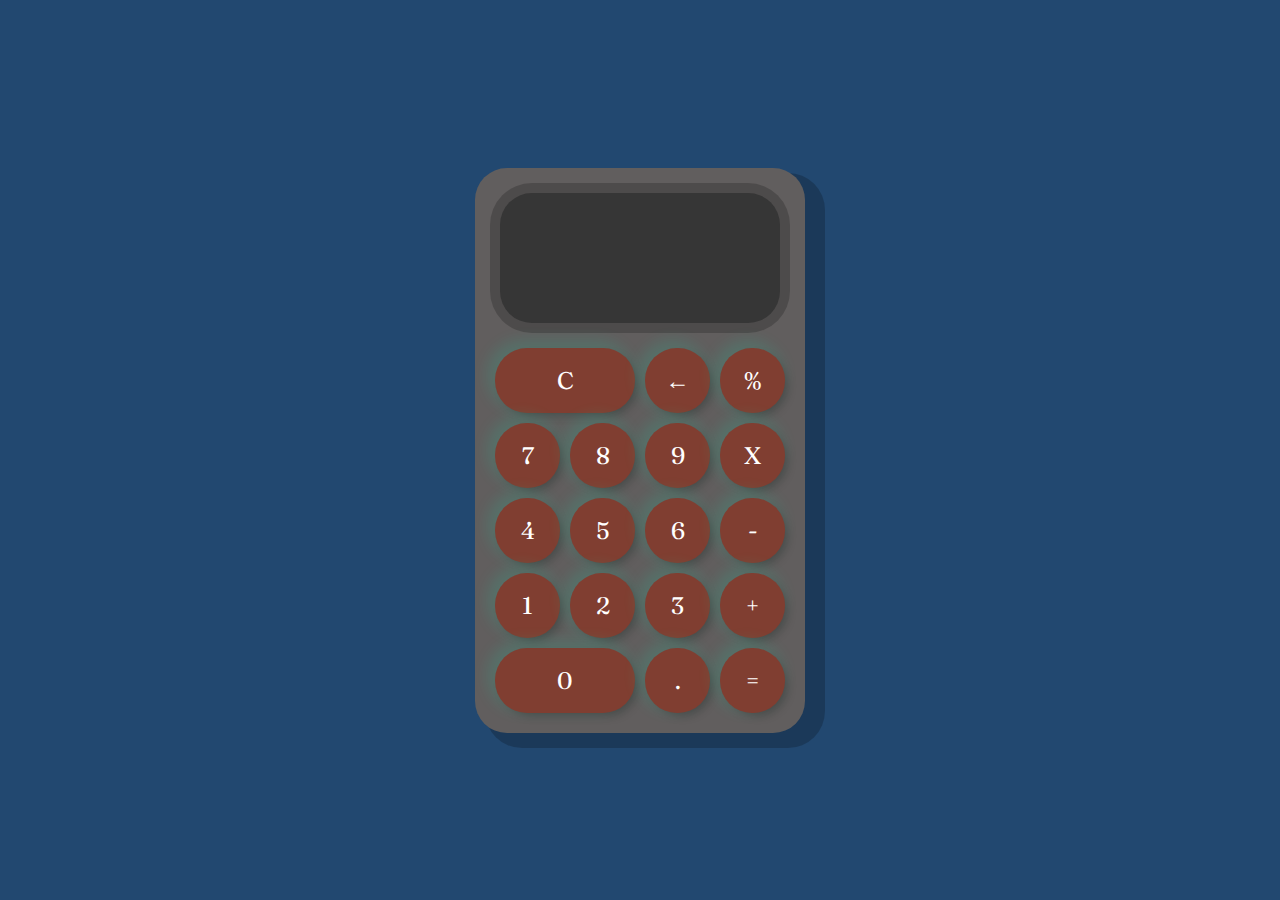
<file: calculadora/index.html>
<!DOCTYPE html>
<html lang="en">
<head>
    <meta charset="UTF-8">
    <meta name="viewport" content="width=device-width, initial-scale=1.0">
    <title>Calculadora</title>
    <link href="https://fonts.googleapis.com/css2?family=Fraunces&display=swap" rel="stylesheet">
    <link href="css/estilos.css" rel="stylesheet" />
    <script src="js/Display.js" type="text/javascript"></script>
    <script src="js/Calculadora.js" type="text/javascript"></script>
    <script src="js/index.js" type="text/javascript" defer></script>
</head>
<body>
    <div class="container">
        <div class="calculadora">
            <div class="display">
                <div id="valor-anterior"></div>
                <div id="valor-actual"></div>
            </div>
            <button class="col-2" onclick="display.borrarTodo()">C</button>
            <button onclick="display.borrar()">&larr;</button>
            <button class="operador" value="dividir">%</button>
            <button class="numero">7</button>
            <button class="numero">8</button>
            <button class="numero">9</button>
            <button class="operador" value="multiplicar">X</button>
            <button class="numero">4</button>
            <button class="numero">5</button>
            <button class="numero">6</button>
            <button class="operador" value="restar">-</button>
            <button class="numero">1</button>
            <button class="numero">2</button>
            <button class="numero">3</button>
            <button class="operador" value="sumar">+</button>
            <button class="col-2 numero">0</button>
            <button class="numero">.</button>
            <button class="operador" value="igual">=</button>
        </div>
    </div>
</body>
</html>
</file>
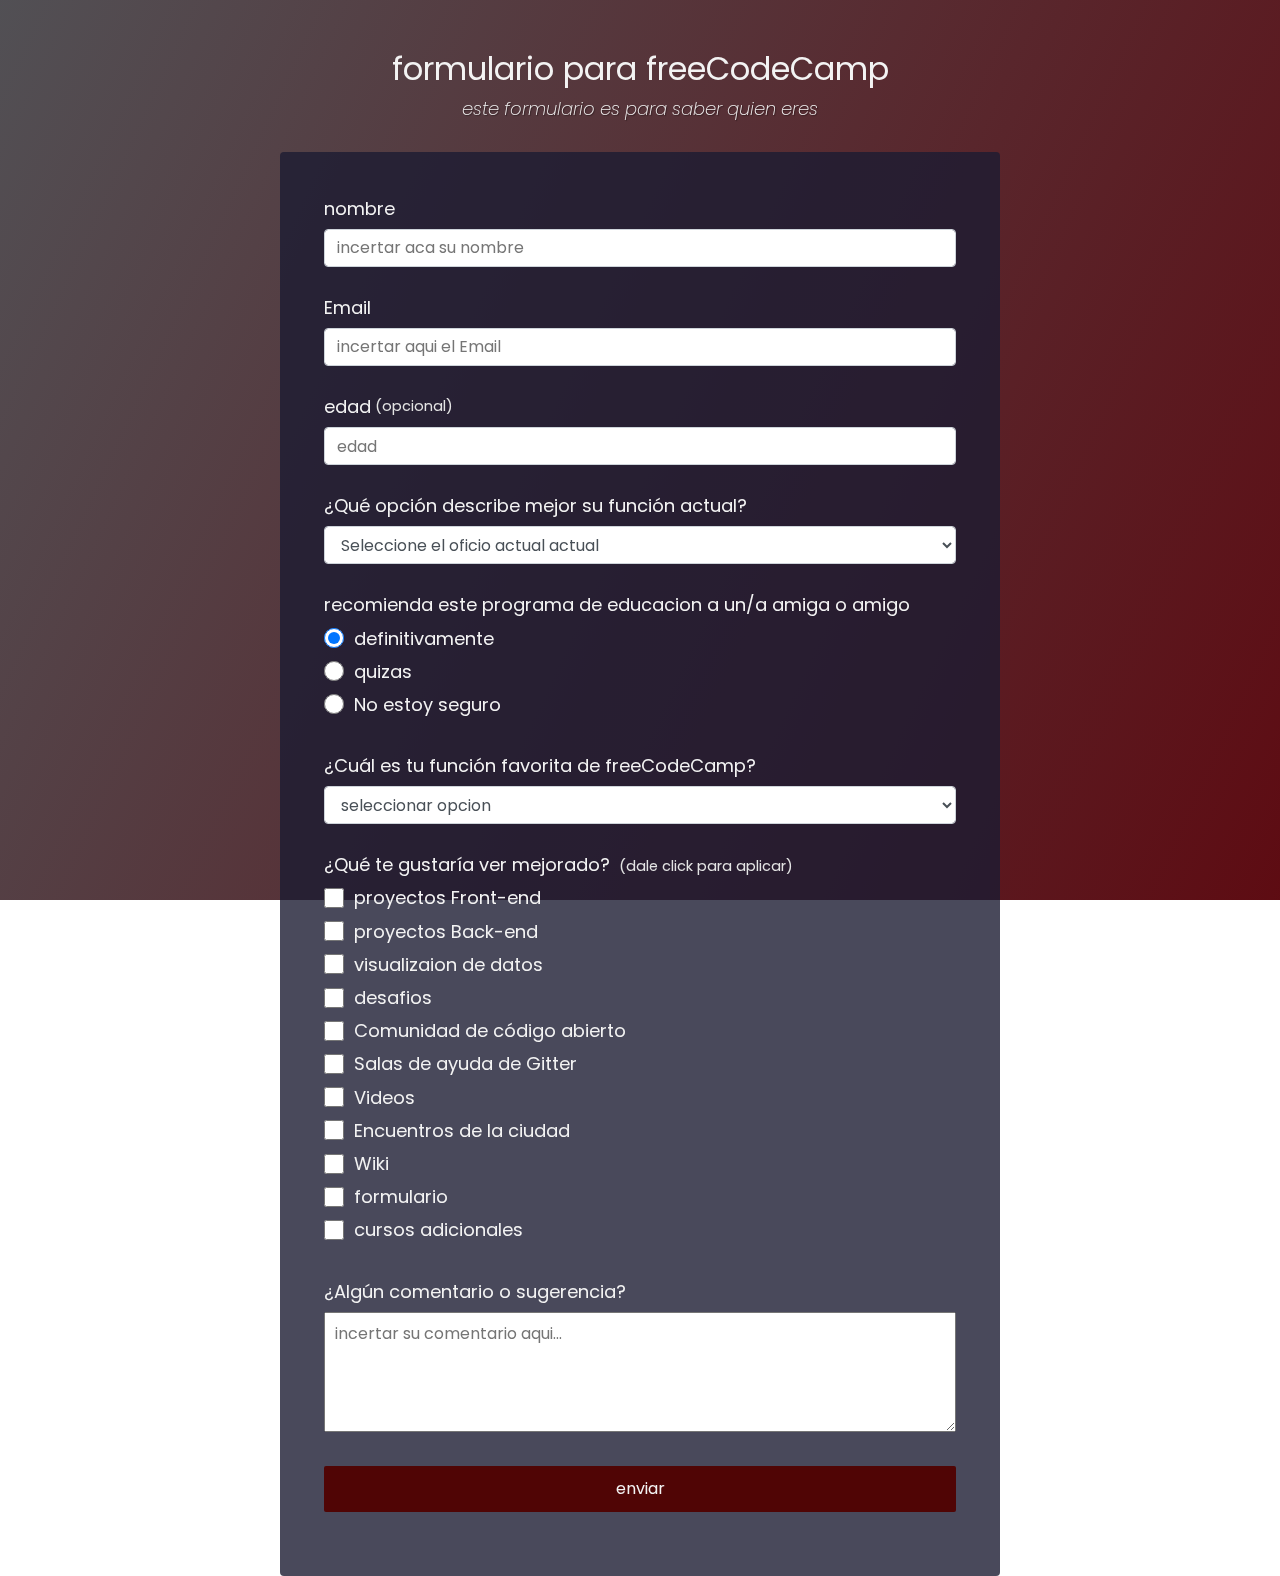
<file: formulario de encuesta/index.html>
<!DOCTYPE html>
<html>
<head>
    <link rel="stylesheet" href="css/styles.css" />
</head>
<body>
    <div class="container">
    <header class="header">
        <h1 id="title" class="text-center">formulario para freeCodeCamp</h1>
        <p id="description" class="description text-center">
        este formulario es para saber quien eres
        </p>
    </header>
    <form id="survey-form">
        <div class="form-group">
        <label id="name-label" for="name">nombre</label>
        <input
            type="text"
            name="name"
            id="name"
            class="form-control"
            placeholder="incertar aca su nombre"
            required
        />
        </div>
        <div class="form-group">
        <label id="email-label" for="email">Email</label>
        <input
            type="email"
            name="email"
            id="email"
            class="form-control"
            placeholder="incertar aqui el Email"
            required
        />
        </div>
        <div class="form-group">
        <label id="number-label" for="number"
            >edad<span class="clue">(opcional)</span></label
        >
        <input
            type="number"
            name="age"
            id="number"
            min="10"
            max="99"
            class="form-control"
            placeholder="edad"
        />
        </div>
        <div class="form-group">
        <p>¿Qué opción describe mejor su función actual?</p>
        <select id="dropdown" name="role" class="form-control" required>
            <option disabled selected value>Seleccione el oficio actual actual</option>
            <option value="student">estudiante</option>
            <option value="job">trabajo de tiempo completo</option>
            <option value="learner">Estudiante de tiempo completo </option>
            <option value="preferNo">prefiero no decirlo</option>
            <option value="other">Otros</option>
        </select>
        </div>

        <div class="form-group">
        <p>recomienda este programa de educacion a un/a amiga o amigo</p>
        <label>
            <input
            name="user-recommend"
            value="definitely"
            type="radio"
            class="input-radio"
            checked
            />definitivamente</label
        >
        <label>
            <input
            name="user-recommend"
            value="maybe"
            type="radio"
            class="input-radio"
            />quizas</label
        >

        <label
            ><input
            name="user-recommend"
            value="not-sure"
            type="radio"
            class="input-radio"
            />No estoy seguro</label
        >
        </div>

        <div class="form-group">
        <p>¿Cuál es tu función favorita de freeCodeCamp?</p>
        <select id="most-like" name="mostLike" class="form-control" required>
            <option disabled selected value>seleccionar opcion</option>
            <option value="challenges">retos</option>
            <option value="projects">proyectos</option>
            <option value="community">comunidad</option>
            <option value="openSource">fuente abierta</option>
        </select>
        </div>

        <div class="form-group">
        <p>
            ¿Qué te gustaría ver mejorado?
            <span class="clue">(dale click para aplicar)</span>
        </p>

        <label
            ><input
            name="prefer"
            value="front-end-projects"
            type="checkbox"
            class="input-checkbox"
            />proyectos Front-end</label
        >
        <label>
            <input
            name="prefer"
            value="back-end-projects"
            type="checkbox"
            class="input-checkbox"
            />proyectos Back-end</label
        >
        <label
            ><input
            name="prefer"
            value="data-visualization"
            type="checkbox"
            class="input-checkbox"
            />visualizaion de datos</label
        >
        <label
            ><input
            name="prefer"
            value="challenges"
            type="checkbox"
            class="input-checkbox"
            />desafios</label
        >
        <label
            ><input
            name="prefer"
            value="open-source-community"
            type="checkbox"
            class="input-checkbox"
            />Comunidad de código abierto</label
        >
        <label
            ><input
            name="prefer"
            value="gitter-help-rooms"
            type="checkbox"
            class="input-checkbox"
            />Salas de ayuda de Gitter</label
        >
        <label
            ><input
            name="prefer"
            value="videos"
            type="checkbox"
            class="input-checkbox"
            />Videos</label
        >
        <label
            ><input
            name="prefer"
            value="city-meetups"
            type="checkbox"
            class="input-checkbox"
            />Encuentros de la ciudad</label
        >
        <label
            ><input
            name="prefer"
            value="wiki"
            type="checkbox"
            class="input-checkbox"
            />Wiki</label
        >
        <label
            ><input
            name="prefer"
            value="forum"
            type="checkbox"
            class="input-checkbox"
            />formulario</label
        >
        <label
            ><input
            name="prefer"
            value="additional-courses"
            type="checkbox"
            class="input-checkbox"
            />cursos adicionales</label
        >
        </div>

        <div class="form-group">
        <p>¿Algún comentario o sugerencia?</p>
        <textarea
            id="comments"
            class="input-textarea"
            name="comment"
            placeholder="incertar su comentario aqui..."
        ></textarea>
        </div>

        <div class="form-group">
        <button type="submit" id="submit" class="submit-button">
            enviar
        </button>
        </div>
    </form>
    </div>
</body>
</html>
</file>
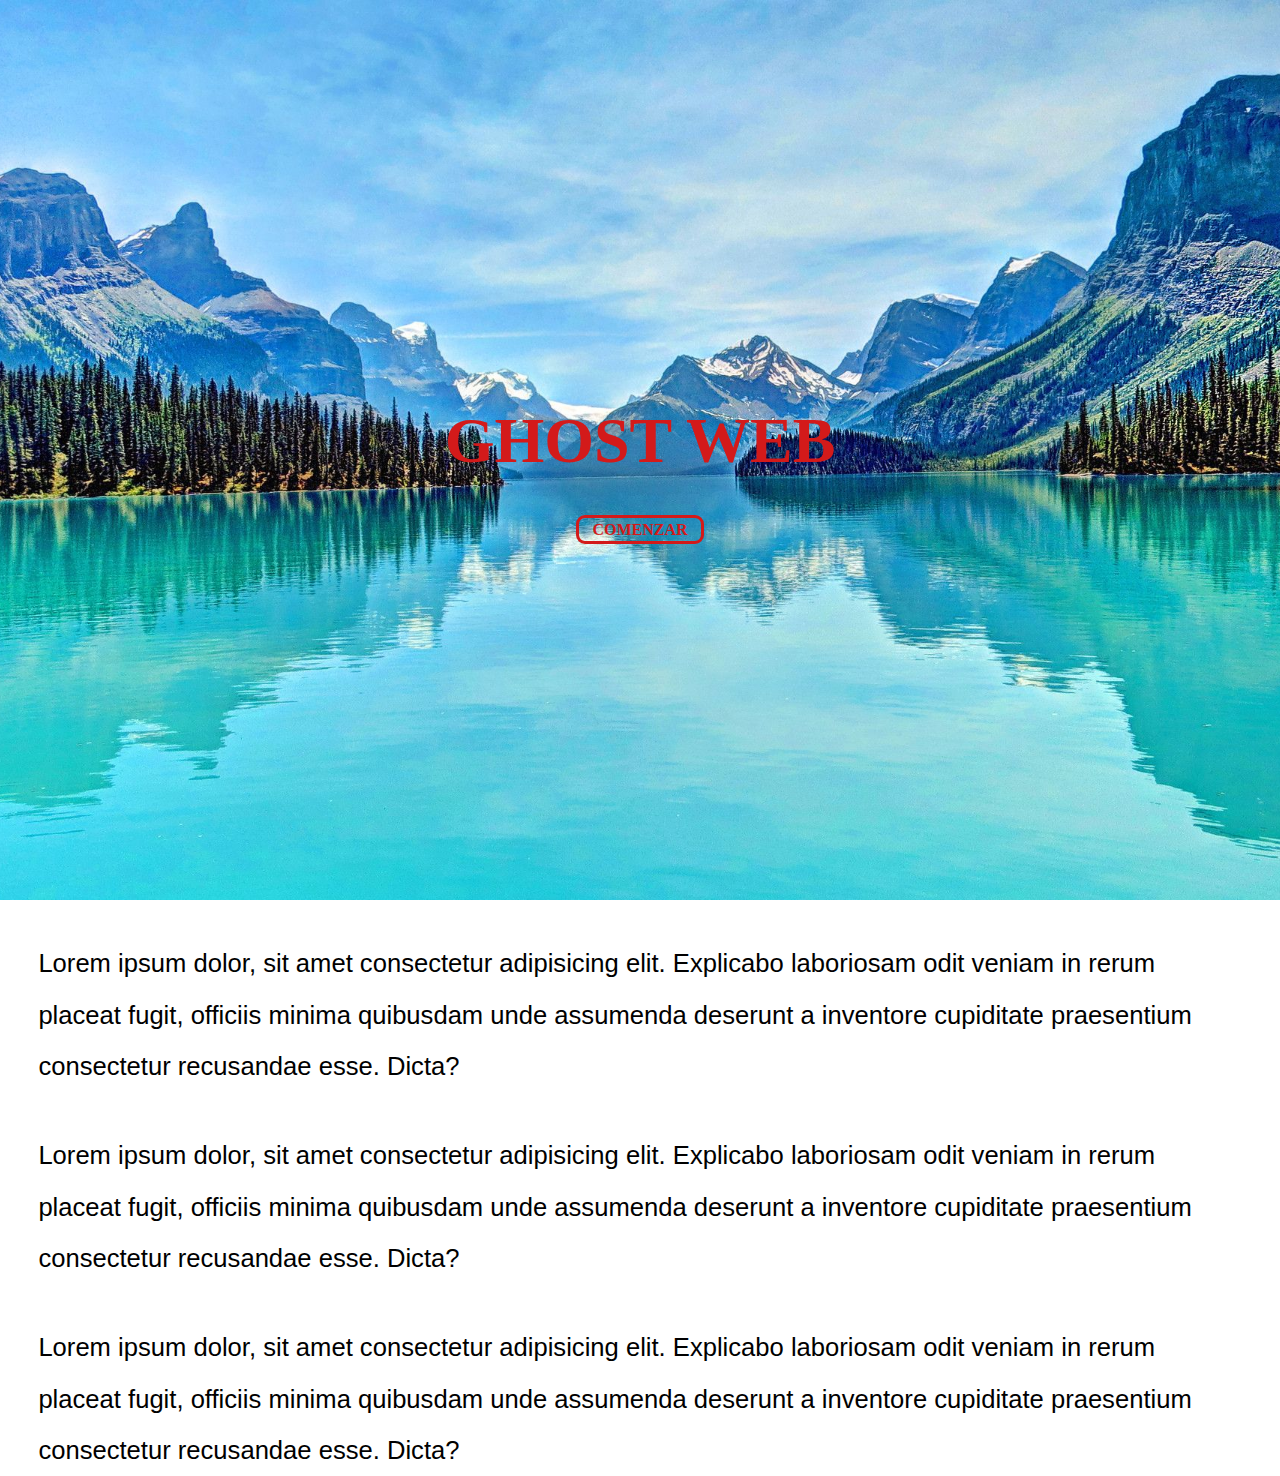
<file: landing page basico/index.html>
<!DOCTYPE html>
<html lang="en">
<head>
    <meta charset="UTF-8">
    <meta http-equiv="X-UA-Compatible" content="IE=edge">
    <meta name="viewport" content="width=device-width, initial-scale=1.0">
    <link rel="stylesheet" href="css/style.css">
    <title>landing page</title>
</head>
<body>
    <section class="full">
        <div class="full-inner">
            <div class="content">
                <h1>GHOST WEB</h1>
                <a href="#">COMENZAR</a>
            </div>
        </div>
    </section>
    <p>Lorem ipsum dolor, sit amet consectetur adipisicing elit. Explicabo laboriosam odit veniam in rerum placeat fugit, officiis minima quibusdam unde assumenda deserunt a inventore cupiditate praesentium consectetur recusandae esse. Dicta?</p>
    <p>Lorem ipsum dolor, sit amet consectetur adipisicing elit. Explicabo laboriosam odit veniam in rerum placeat fugit, officiis minima quibusdam unde assumenda deserunt a inventore cupiditate praesentium consectetur recusandae esse. Dicta?</p>
    <p>Lorem ipsum dolor, sit amet consectetur adipisicing elit. Explicabo laboriosam odit veniam in rerum placeat fugit, officiis minima quibusdam unde assumenda deserunt a inventore cupiditate praesentium consectetur recusandae esse. Dicta?</p>

</body>
</html>
</file>
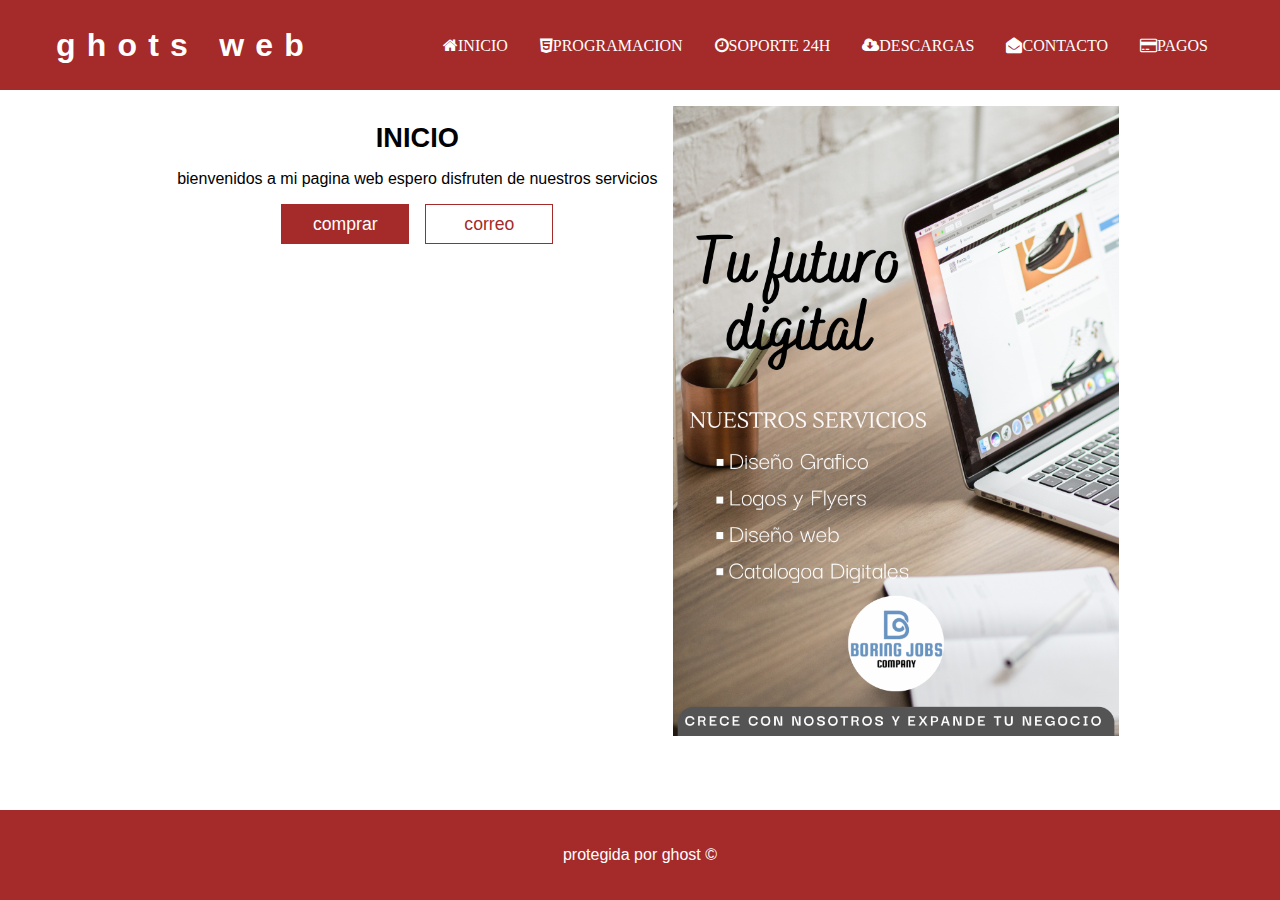
<file: pag web responsive/index.html>
<!DOCTYPE html>
<html lang="es">
<head>
	<meta charset="UTF-8">
	<meta name="viewport" content="width=device-width, initial-scale=1.0">
	<link rel="stylesheet" type="text/css" href="css/index.css">
	<link rel="stylesheet" href="https://cdnjs.cloudflare.com/ajax/libs/font-awesome/4.7.0/css/font-awesome.min.css">
	<title>GHOST WEB</title>
</head>
<body>
	<header>
		<nav>
			<input type="checkbox" id="ckbox">
			<label for="ckbox" class="drawer">
			<i class="fa fa-bars" aria-hidden="true"></i>
			</label>
			<h1>ghots web</h1>
		<ul class="menu-box">
			<li><a href="index.html" class="fa fa-home">inicio</a></li>
			<li><a href="programacion.html" class="fa fa-html5">programacion</a></li>
			<li><a href="soporte24h.html" class="fa fa-clock-o">soporte 24h</a></li>
			<li><a href="descargas.html" class="fa fa-cloud-download">descargas</a></li>
			<li><a href="contacto.html" class="fa fa-envelope-open">contacto</a></li>
			<li><a href="pagos.html" class="fa fa-credit-card">pagos</a></li>
		</ul>
		</nav>
	</header>
	<main>
		<div class="content">
			<h1>INICIO</h1>
			<p>bienvenidos a mi pagina web espero disfruten de nuestros servicios </p>
			<form>
				<button class="primary-btn">comprar</button>
				<button class="outline-btn">correo</button>
			</form>
		</div>
		<div class="img">
			<img src="img/index.PNG" alt="">
		</div>
	</main>
	<footer>
		<p>protegida por ghost &copy</p>
	</footer>
</body>
</html>
</file>
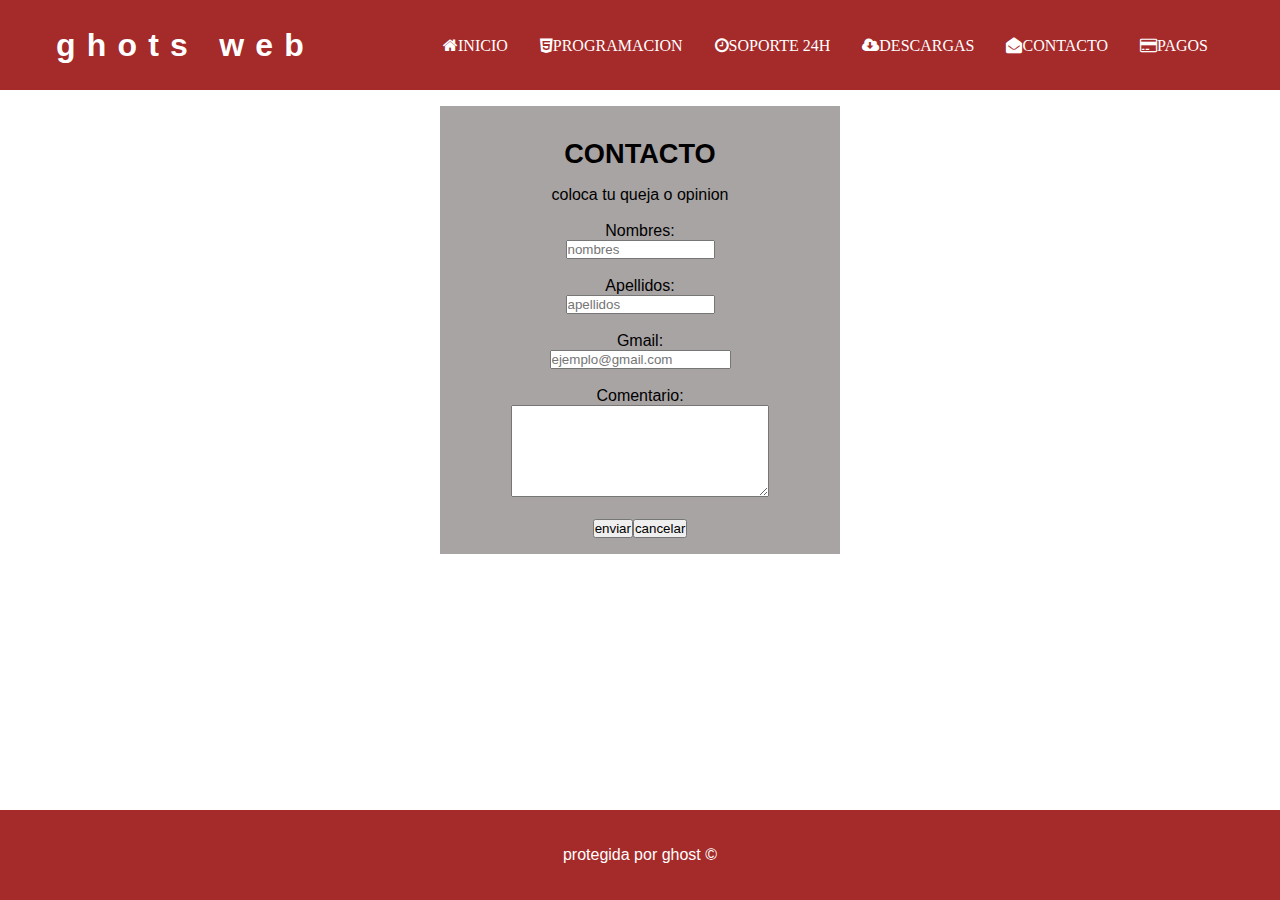
<file: pag web responsive/contacto.html>
<!DOCTYPE html>
<html lang="es">
<head>
    <meta charset="UTF-8">
    <meta http-equiv="X-UA-Compatible" content="IE=edge">
    <meta name="viewport" content="width=device-width, initial-scale=1.0">
    <link rel="stylesheet" href="https://cdnjs.cloudflare.com/ajax/libs/font-awesome/4.7.0/css/font-awesome.min.css">
    <link rel="stylesheet" href="css/contacto.css">
    <title>contacto</title>
</head>
<body>
    <header>
        <nav>
            <input type="checkbox" id="ckbox">
			<label for="ckbox" class="drawer">
			<i class="fa fa-bars" aria-hidden="true"></i>
			</label>
			<h1>ghots web</h1>
            <ul class="menu-box">
                <li><a href="index.html" class="fa fa-home">inicio</a></li>
                <li><a href="programacion.html" class="fa fa-html5">programacion</a></li>
                <li><a href="soporte24h.html" class="fa fa-clock-o">soporte 24h</a></li>
                <li><a href="descargas.html" class="fa fa-cloud-download">descargas</a></li>
                <li><a href="contacto.html" class="fa fa-envelope-open">contacto</a></li>
                <li><a href="pagos.html" class="fa fa-credit-card">pagos</a></li>
            </ul>
        </nav>
    </header>
    <main>
		<div class="formulario">
			<h1>CONTACTO</h1>
			<form>
				<p class="opinion">coloca tu queja o opinion</p>
                <br>Nombres:
                <br><input type="text" placeholder="nombres" size="16" pattern="[A-Za-z .áéíóú]+" maxlength="10" required>
                <br>
                <br>Apellidos:
                <br><input type="text" placeholder="apellidos" size="16" pattern="[A-Za-z .áéíóú]+" maxlength="10" required>
                <br>
                <br>Gmail:
                <br><input type="email" placeholder="ejemplo@gmail.com" size="20" pattern="[a-z@.0-9]+" maxlength="50" minlength="15" required>
                <br>
                <br>Comentario:
                <br><textarea name="comentarios" id="comentarios" cols="30" rows="6"></textarea>
                <br>
                <br><button>enviar</button><button>cancelar</button>
			</form>
		</div>
	</main>
    <footer>
		<p>protegida por ghost &copy</p>
	</footer>
</body>
</html>
</file>
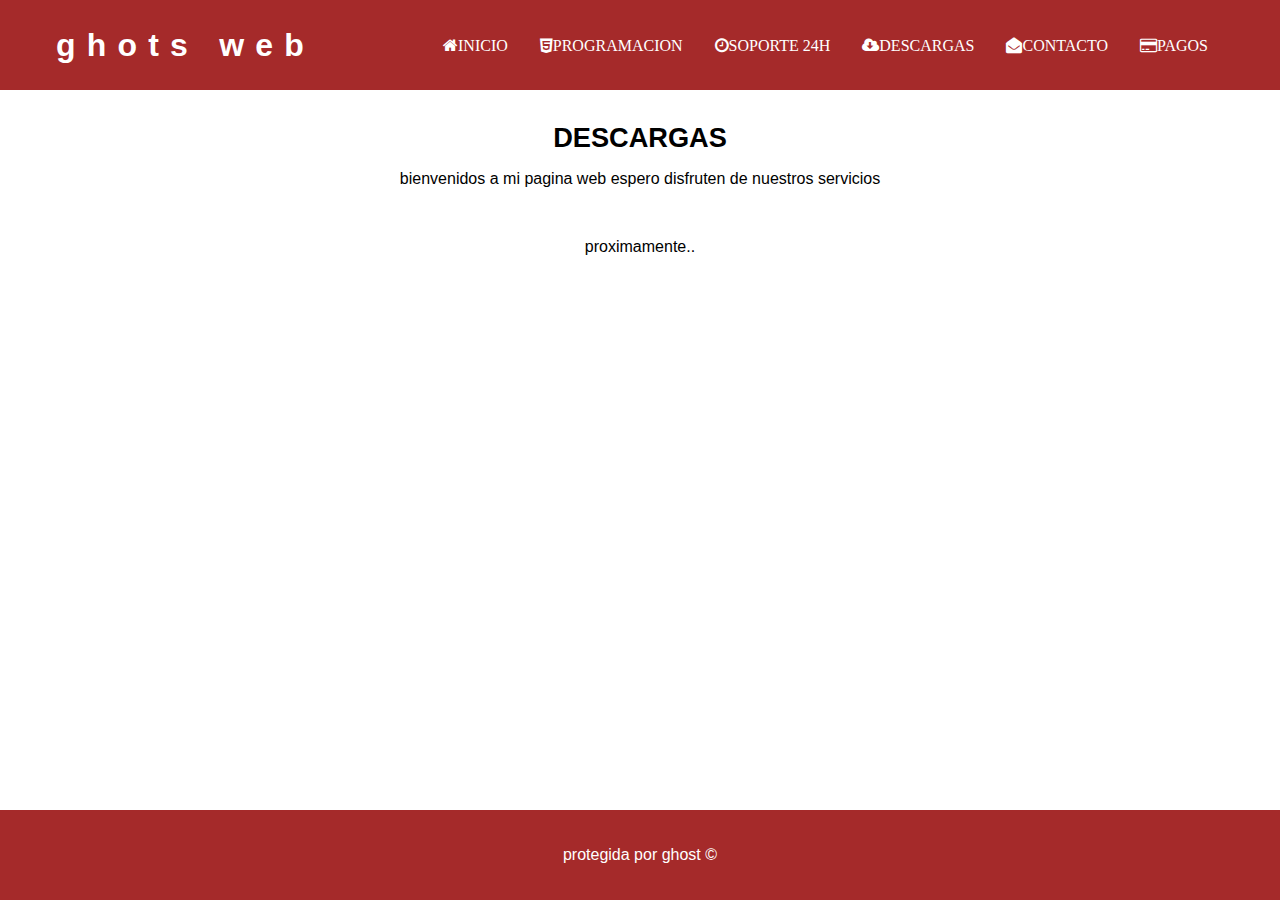
<file: pag web responsive/descargas.html>
<!DOCTYPE html>
<html lang="es">
<head>
	<meta charset="UTF-8">
	<meta name="viewport" content="width=device-width, initial-scale=1.0">
	<link rel="stylesheet" type="text/css" href="css/index.css">
	<link rel="stylesheet" href="https://cdnjs.cloudflare.com/ajax/libs/font-awesome/4.7.0/css/font-awesome.min.css">
	<title>GHOST WEB</title>
</head>
<body>
	<header>
		<nav>
			<input type="checkbox" id="ckbox">
			<label for="ckbox" class="drawer">
			<i class="fa fa-bars" aria-hidden="true"></i>
			</label>
			<h1>ghots web</h1>
		<ul class="menu-box">
			<li><a href="index.html" class="fa fa-home">inicio</a></li>
			<li><a href="programacion.html" class="fa fa-html5">programacion</a></li>
			<li><a href="soporte24h.html" class="fa fa-clock-o">soporte 24h</a></li>
			<li><a href="descargas.html" class="fa fa-cloud-download">descargas</a></li>
			<li><a href="contacto.html" class="fa fa-envelope-open">contacto</a></li>
			<li><a href="pagos.html" class="fa fa-credit-card">pagos</a></li>
		</ul>
		</nav>
	</header>
	<main>
		<div class="content">
			<h1>DESCARGAS</h1>
			<p>bienvenidos a mi pagina web espero disfruten de nuestros servicios </p><br>
			<p>proximamente..</p>
		</div>
		<div class="img">
			
		</div>
	</main>
	<footer>
		<p>protegida por ghost &copy</p>
	</footer>
</body>
</html>
</file>
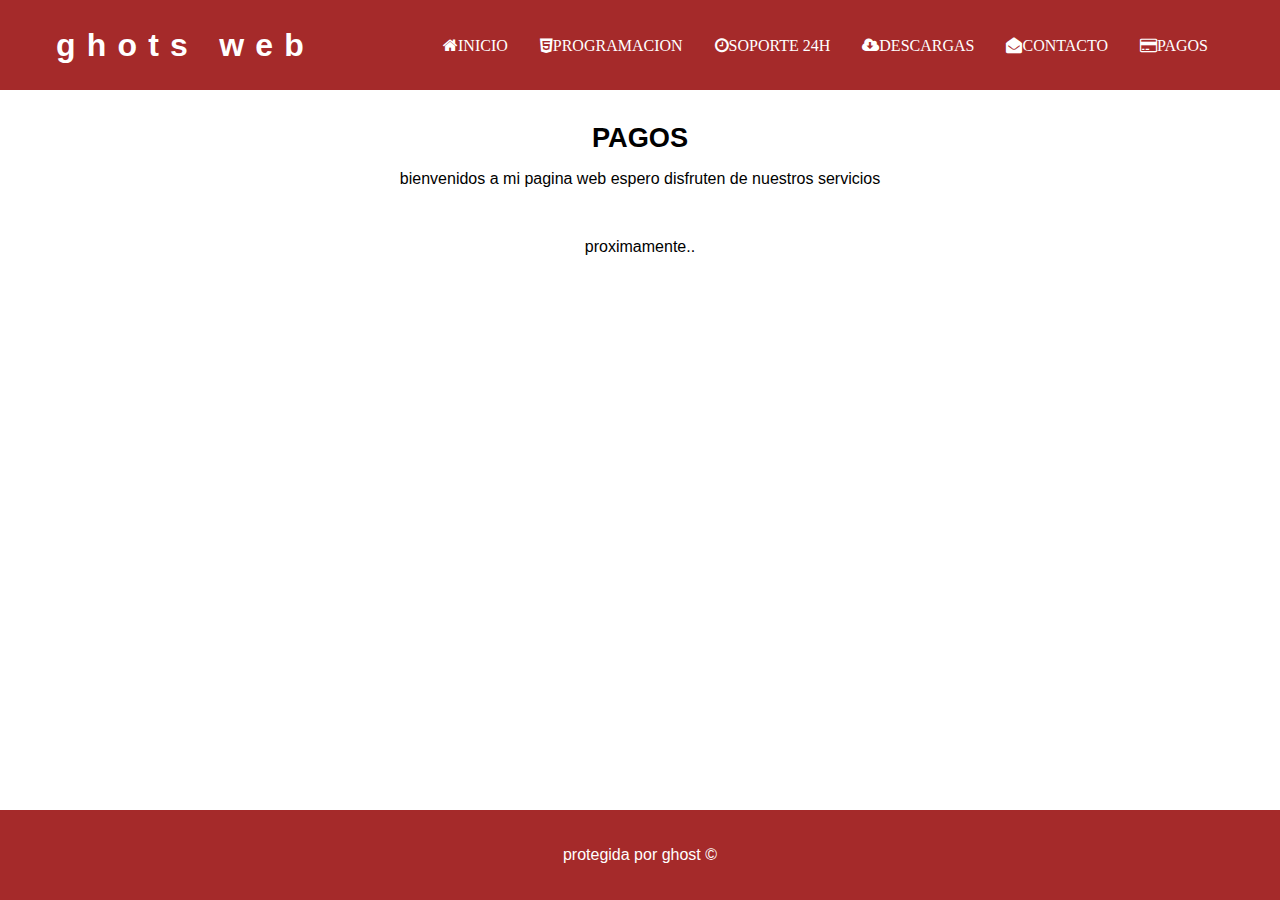
<file: pag web responsive/pagos.html>
<!DOCTYPE html>
<html lang="es">
<head>
	<meta charset="UTF-8">
	<meta name="viewport" content="width=device-width, initial-scale=1.0">
	<link rel="stylesheet" type="text/css" href="css/index.css">
	<link rel="stylesheet" href="https://cdnjs.cloudflare.com/ajax/libs/font-awesome/4.7.0/css/font-awesome.min.css">
	<title>GHOST WEB</title>
</head>
<body>
	<header>
		<nav>
			<input type="checkbox" id="ckbox">
			<label for="ckbox" class="drawer">
			<i class="fa fa-bars" aria-hidden="true"></i>
			</label>
			<h1>ghots web</h1>
		<ul class="menu-box">
			<li><a href="index.html" class="fa fa-home">inicio</a></li>
			<li><a href="programacion.html" class="fa fa-html5">programacion</a></li>
			<li><a href="soporte24h.html" class="fa fa-clock-o">soporte 24h</a></li>
			<li><a href="descargas.html" class="fa fa-cloud-download">descargas</a></li>
			<li><a href="contacto.html" class="fa fa-envelope-open">contacto</a></li>
			<li><a href="pagos.html" class="fa fa-credit-card">pagos</a></li>
		</ul>
		</nav>
	</header>
	<main>
		<div class="content">
			<h1>PAGOS</h1>
			<p>bienvenidos a mi pagina web espero disfruten de nuestros servicios </p><br>
			<p>proximamente..</p>
		</div>
		<div class="img">
			
		</div>
	</main>
	<footer>
		<p>protegida por ghost &copy</p>
	</footer>
</body>
</html>
</file>
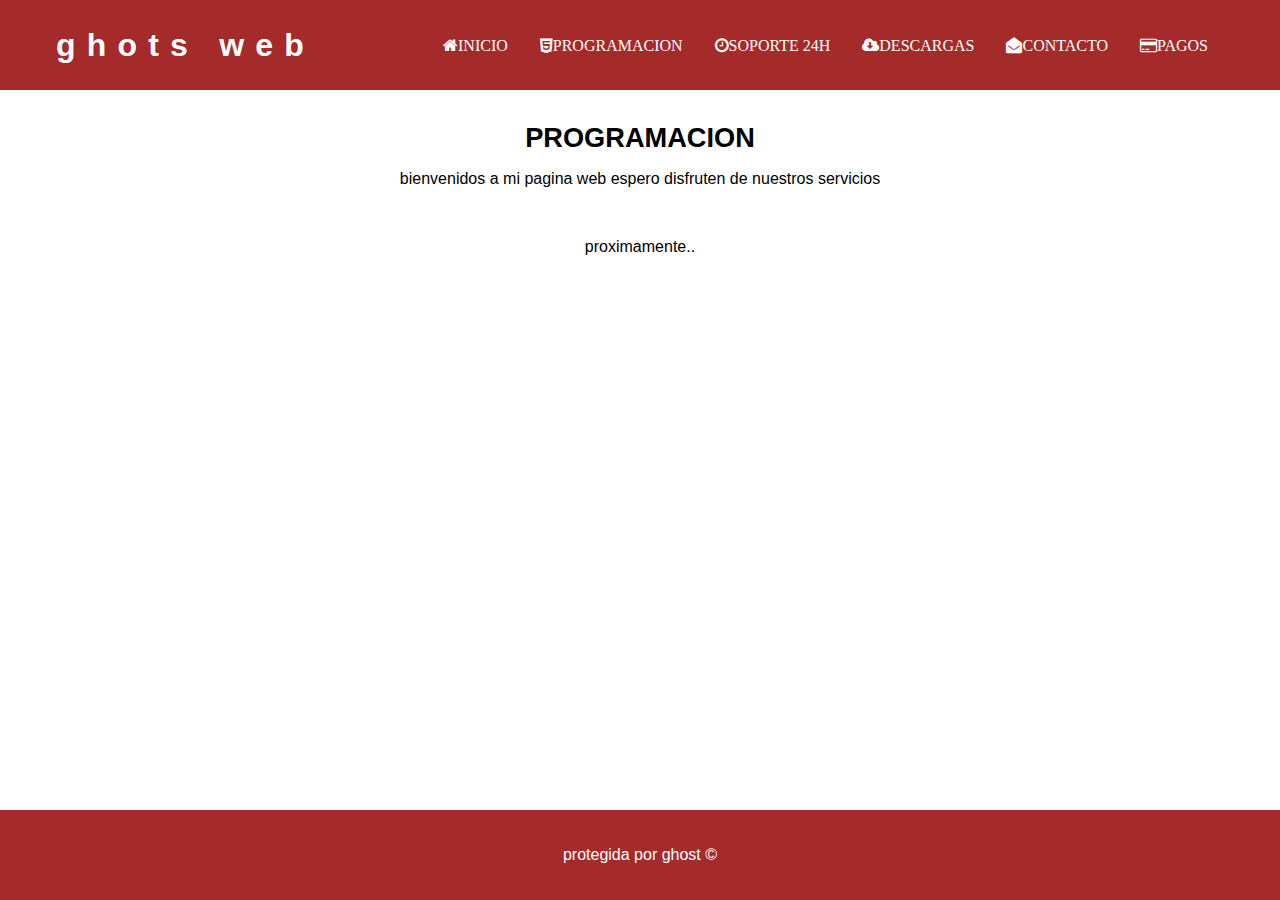
<file: pag web responsive/programacion.html>
<!DOCTYPE html>
<html lang="es">
<head>
	<meta charset="UTF-8">
	<meta name="viewport" content="width=device-width, initial-scale=1.0">
	<link rel="stylesheet" type="text/css" href="css/programacion.css">
	<link rel="stylesheet" href="https://cdnjs.cloudflare.com/ajax/libs/font-awesome/4.7.0/css/font-awesome.min.css">
	<title>GHOST WEB</title>
</head>
<body>
	<header>
		<nav>
			<input type="checkbox" id="ckbox">
			<label for="ckbox" class="drawer">
			<i class="fa fa-bars" aria-hidden="true"></i>
			</label>
			<h1>ghots web</h1>
		<ul class="menu-box">
			<li><a href="index.html" class="fa fa-home">inicio</a></li>
			<li><a href="programacion.html" class="fa fa-html5">programacion</a></li>
			<li><a href="soporte24h.html" class="fa fa-clock-o">soporte 24h</a></li>
			<li><a href="descargas.html" class="fa fa-cloud-download">descargas</a></li>
			<li><a href="contacto.html" class="fa fa-envelope-open">contacto</a></li>
			<li><a href="pagos.html" class="fa fa-credit-card">pagos</a></li>
		</ul>
		</nav>
	</header>
	<main>
		<div class="content">
			<h1>PROGRAMACION</h1>
			<p>bienvenidos a mi pagina web espero disfruten de nuestros servicios </p><br>
            <p>proximamente..</p>
			
		</div>
		<div class="img">
			
		</div>
	</main>
	<footer>
		<p>protegida por ghost &copy</p>
	</footer>
</body>
</html>
</file>
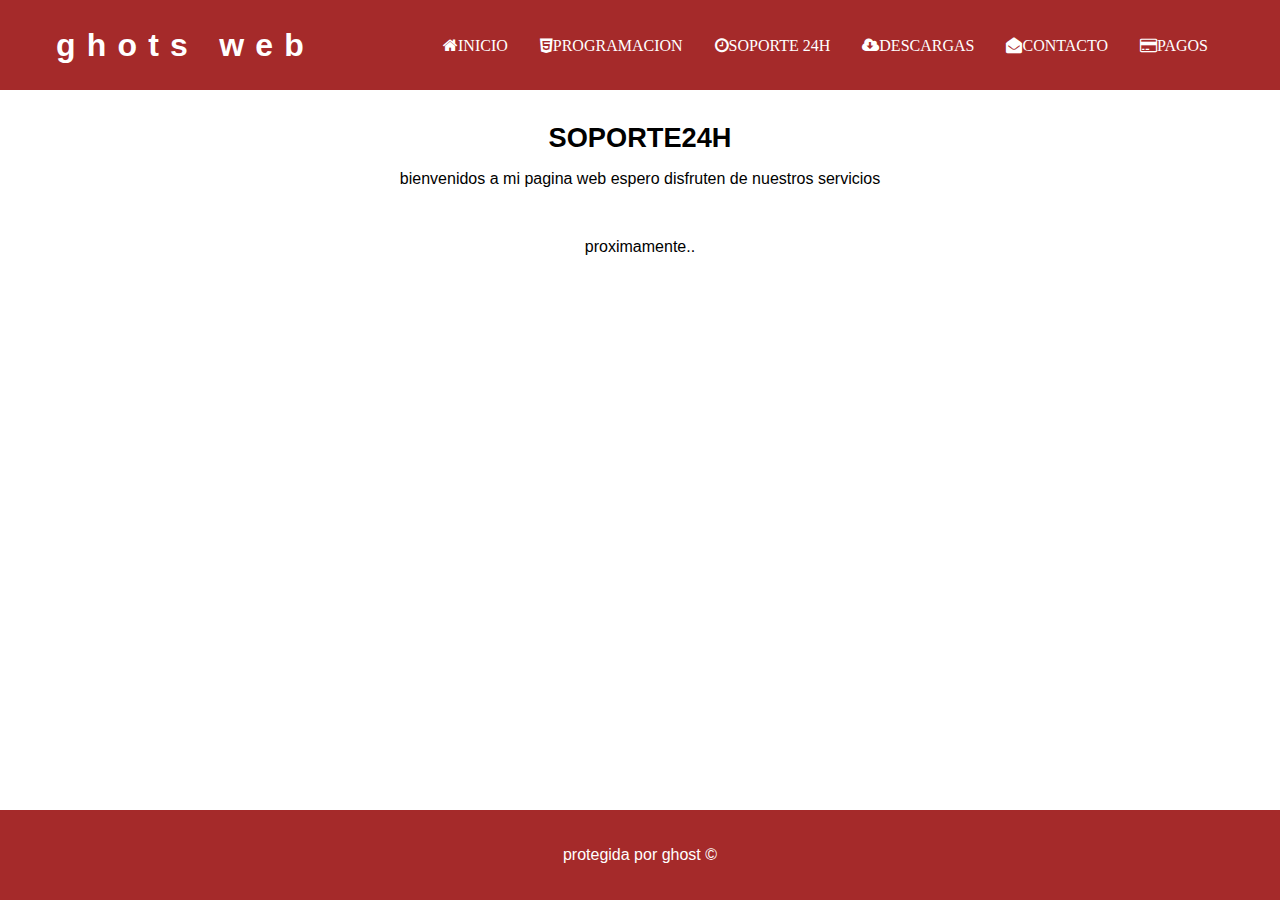
<file: pag web responsive/soporte24h.html>
<!DOCTYPE html>
<html lang="es">
<head>
	<meta charset="UTF-8">
	<meta name="viewport" content="width=device-width, initial-scale=1.0">
	<link rel="stylesheet" type="text/css" href="css/soporte24h.css">
	<link rel="stylesheet" href="https://cdnjs.cloudflare.com/ajax/libs/font-awesome/4.7.0/css/font-awesome.min.css">
	<title>GHOST WEB</title>
</head>
<body>
	<header>
		<nav>
			<input type="checkbox" id="ckbox">
			<label for="ckbox" class="drawer">
			<i class="fa fa-bars" aria-hidden="true"></i>
			</label>
			<h1>ghots web</h1>
		<ul class="menu-box">
			<li><a href="index.html" class="fa fa-home">inicio</a></li>
			<li><a href="programacion.html" class="fa fa-html5">programacion</a></li>
			<li><a href="soporte24h.html" class="fa fa-clock-o">soporte 24h</a></li>
			<li><a href="descargas.html" class="fa fa-cloud-download">descargas</a></li>
			<li><a href="contacto.html" class="fa fa-envelope-open">contacto</a></li>
			<li><a href="pagos.html" class="fa fa-credit-card">pagos</a></li>
		</ul>
		</nav>
	</header>
	<main>
		<div class="content">
			<h1>SOPORTE24H</h1>
			<p>bienvenidos a mi pagina web espero disfruten de nuestros servicios </p><br>
            <p>proximamente..</p>
			
		</div>
		<div class="img">
			
		</div>
	</main>
	<footer>
		<p>protegida por ghost &copy</p>
	</footer>
</body>
</html>
</file>
<file: calculadora/css/estilos.css>
* {
    font-family: 'fraunces', serif;
    color: #fff
}
body{
    margin: 0;
    background-color: #224870;
}
.container{
    display: flex;
    justify-content: center;
    align-items: center;
    height: 100vh;
}
.calculadora{
    display: grid;
    grid-template-columns: repeat(4, 75px);
    grid-template-rows: 160px repeat(5, 75px);
    background-color: #615e5e;
    padding: 15px;
    border-radius: 32px;
    box-shadow: 15px 10px 0px 5px #00000033;
}
button{
    cursor: pointer;
    margin: 5px;
    padding: 0;
    border-radius: 32px;
    font-size: 1.5em;
    border: none;
    background-color: #803e31;
    box-shadow: 5px 5px 10px -3px #00000040, -5px -5px 15px 3px #00ffc11f;
}
button:active{
    background-color: #6e2929;
}
button:focus{
    outline: none;
}
.col-2{
    grid-column: span 2;
}
.display{
    grid-column: 1 / -1;
    padding: 16px;
    display: flex;
    margin: 10px 10px 20px;
    flex-direction: column;
    align-items: flex-end;
    background-color: #363636;
    border-radius: 32px;
    text-align: right;
    justify-content: space-between;
    word-break: break-all;
    box-shadow: 0px 0px 0px 10px #00000033;
}
#valor-actual{
    font-size: 1.5em;
}
#valor-anterior{
    font-size: 2em;
}
</file>
<file: formulario de encuesta/css/styles.css>
@import url('https://fonts.googleapis.com/css?family=Poppins:200i,400&display=swap');

:root {
  --color-white: #f3f3f3;
  --color-darkblue: #1b1b32;
  --color-darkblue-alpha: rgba(27, 27, 50, 0.8);
  --color-green: #500505;
}

*,
*::before,
*::after {
  box-sizing: border-box;
}

body {
  font-family: 'Poppins', sans-serif;
  font-size: 1rem;
  font-weight: 400;
  line-height: 1.4;
  color: var(--color-white);
  margin: 0;
}

/* mobile friendly alternative to using background-attachment: fixed */
body::before {
  content: '';
  position: fixed;
  top: 0;
  left: 0;
  height: 100%;
  width: 100%;
  z-index: -1;
  background: var(--color-darkblue);
  background-image: linear-gradient(
      115deg,
      rgba(95, 93, 93, 0.8),
      rgba(122, 5, 5, 0.7)
    ),
    url();
  background-size: cover;
  background-repeat: no-repeat;
  background-position: center;
}

h1 {
  font-weight: 400;
  line-height: 1.2;
}

p {
  font-size: 1.125rem;
}

h1,
p {
  margin-top: 0;
  margin-bottom: 0.5rem;
}

label {
  display: flex;
  align-items: center;
  font-size: 1.125rem;
  margin-bottom: 0.5rem;
}

input, button, select, textarea {
  margin: 0;
  font-family: inherit;
  font-size: inherit;
  line-height: inherit;
}

button {
  border: none;
}

.container {
  width: 100%;
  margin: 3.125rem auto 0 auto;
}

@media (min-width: 576px) {
  .container {
    max-width: 540px;
  }
}

@media (min-width: 768px) {
  .container {
    max-width: 720px;
  }
}

.header {
  padding: 0 0.625rem;
  margin-bottom: 1.875rem;
}

.description {
  font-style: italic;
  font-weight: 200;
  text-shadow: 1px 1px 1px rgba(0, 0, 0, 0.4);
}

.clue {
  margin-left: 0.25rem;
  font-size: 0.9rem;
  color: #e4e4e4;
}

.text-center {
  text-align: center;
}

/* form */

form {
  background: var(--color-darkblue-alpha);
  padding: 2.5rem 0.625rem;
  border-radius: 0.25rem;
}

@media (min-width: 480px) {
  form {
    padding: 2.5rem;
  }
}

.form-group {
  margin: 0 auto 1.25rem auto;
  padding: 0.25rem;
}

.form-control {
  display: block;
  width: 100%;
  height: 2.375rem;
  padding: 0.375rem 0.75rem;
  color: #495057;
  background-color: #fff;
  background-clip: padding-box;
  border: 1px solid #ced4da;
  border-radius: 0.25rem;
  transition: border-color 0.15s ease-in-out, box-shadow 0.15s ease-in-out;
}

.form-control:focus {
  border-color: #80bdff;
  outline: 0;
  box-shadow: 0 0 0 0.2rem rgba(0, 123, 255, 0.25);
}

.input-radio,
.input-checkbox {
display: inline-block;
margin-right: 0.625rem;
min-height: 1.25rem;
min-width: 1.25rem;
}

.input-textarea {
  min-height: 120px;
  width: 100%;
  padding: 0.625rem;
  resize: vertical;
}

.submit-button {
  display: block;
  width: 100%;
  padding: 0.75rem;
  background: var(--color-green);
  color: inherit;
  border-radius: 2px;
  cursor: pointer;
}
</file>
<file: landing page basico/css/style.css>
html, body {
    width: 100%;
    height: 100%;
    padding: 0;
    margin: 0;
}
.full {
    width: 100%;
    height: 100%;
    background: url('bj.jpg') no-repeat 50% 50%;
    background-size: cover;
    display: table;
    margin: auto;
    top: 0;
}
.full-inner {
    width: 100%;
    vertical-align: middle;
    display: table-cell;
}
.content {
    max-width: 700px;
    margin: auto;
    text-align: center;
}
.content h1 {
    font-family: fantasy;
    font-size: 400%;
    color: rgb(211, 26, 26);
    text-shadow: 0, 0, 300px black;
}
.content a {
    border-radius: 9px;
    text-decoration: none;
    color: rgb(211, 26, 26);
    font-family: fantasy;
    font-weight: bold;
    border: 3px solid;
    padding: 3px 13px;
}
.content a:hover {
    color: black;
}
p {
    font-size: 160%;
    line-height: 200%;
    margin: 3%;
    font-family: sans-serif;
}
</file>
<file: pag web responsive/css/index.css>
/* variables para el tema del texto 

	--primary:#42b983;
    --secundary:#2e4469;
    --background:#35495e;
    --black-text:rgb(61, 61, 61);
    --white-text:#ffffff;
    --button-hover:#38755a;
*/
*{
	margin: 0px;
	padding: 0px;
	text-decoration: none;
	list-style: none;
	box-sizing: border-box;
}
body{
	font-family: Arial, Helvetica, sans-serif;
}
nav{
	background-color: brown;
	height:10vh;
	width: 100%;
	display: flex;
	justify-content: space-around;
	align-items: center;
}
header h1{
	color: white;
	font-size: 2rem;
	letter-spacing: .7rem;
}
nav ul{
	display: flex;
}
nav ul li{
	border-right: solid ,1rem rgba(8, 0, 0, 0.41);
}
nav ul li:last-child{
	border-right: none;
}
nav ul li a{
	color: white;
	font-size: 1.2rem;
	padding: .8rem 1rem;
	text-transform: uppercase;
}
nav ul li a:hover{
	background-color: gray;
	transition: all .3s;
}
.drawer{
	color: white;
	float: left;
	cursor: pointer;
	display: none;
	margin-left: 1rem;
	border: solid .1rem white;
	padding: .2rem;
	border-radius: .1rem;
}
#ckbox{
	display: none;
}
/*estilos de la sesion principal*/

main{
	padding-top: 1rem;
	display: flex;
	justify-content: center;
	height: 80vh;
}
main h1{
	font-size: 1.7rem;
	color: black;
	text-align: center;
	margin: 1rem;
}
main p{
	color: black;
	text-align: center;
	margin: 1rem;
}
main form{
	display: flex;
	justify-content: center;
}
main form button{
	margin: 0 .5rem;
	width: 8rem;
	height: 2.5rem;
	font-size: 1.1rem;
}
.primary-btn{
	background-color: brown;
	color: white;
	border-style: none;
}
.outline-btn{
	background-color: white;
	color: brown;
	border: solid .1rem brown;
}
.primary-btn:hover{
	background-color: white;
	color: brown;
	border: solid .1rem brown;
	transition: all .3s;
}
.outline-btn:hover{
	background-color: brown;
	color: white;
	border-style: none;
	transition: all .3s;
}
main img{
	height: 70vh;
}
footer{
	background-color: brown;
	color: white;
	display: flex;
	justify-content: center;
	align-items: center;
	height: 10vh;
}
@media(max-width:1020px){
	nav{
		justify-content: flex-start;
	}
	.drawer{
		display: block;
	}
	nav h1{
		margin-left: 1rem;
	}
	ul{
		position: fixed;
		width: 50%;
		height: 100vh;
		background-color: rgb(22, 20, 20);
		top: 10vh;
		left: -100%;
		text-align: left;
		transition: all .5s;
		display: flex;
		flex-direction: column;
		align-content: stretch;
	}
	nav ul li{
		padding: 1rem;
		display: flex;
		flex-direction: column;
		padding-left: 2rem;
		border-bottom: solid .1rem gray;
	}
	#ckbox:checked ~ .menu-box{
		left: 0%;
	} 
	img{
		display: none;
	}
}
</file>
<file: pag web responsive/css/contacto.css>
*{
	margin: 0px;
	padding: 0px;
	text-decoration: none;
	list-style: none;
	box-sizing: border-box;
}
body{
	font-family: Arial, Helvetica, sans-serif;
}
nav{
	background-color: brown;
	height:10vh;
	width: 100%;
	display: flex;
	justify-content: space-around;
	align-items: center;
}
header h1{
	color: white;
	font-size: 2rem;
	letter-spacing: .7rem;
}
nav ul{
	display: flex;
}
nav ul li{
	border-right: solid ,1rem rgba(8, 0, 0, 0.41);
}
nav ul li:last-child{
	border-right: none;
}
nav ul li a{
	color: white;
	font-size: 1.2rem;
	padding: .8rem 1rem;
	text-transform: uppercase;
}
nav ul li a:hover{
	background-color: gray;
	transition: all .3s;
}
.drawer{
	color: white;
	float: left;
	cursor: pointer;
	display: none;
	margin-left: 1rem;
	border: solid .1rem white;
	padding: .2rem;
	border-radius: .1rem;
}
#ckbox{
	display: none;
}
/*estilos de la sesion principal*/

main{
	padding-top: 1rem;
	display: flex;
	justify-content: center;
	height: 80vh;
}
main h1{
	font-size: 1.7rem;
	color: black;
	text-align: center;
	margin: 1rem;
}
.formulario{
	width: 400px;
    padding: 1rem;
    margin: 0rem;
    background-color: rgb(169, 164, 164);
    text-align: center;
	position: absolute;
}

.primary-btn{
	background-color: brown;
	color: white;
	border-style: none;
}
.outline-btn{
	background-color: white;
	color: brown;
	border: solid .1rem brown;
}
.primary-btn:hover{
	background-color: white;
	color: brown;
	border: solid .1rem brown;
	transition: all .3s;
}
.outline-btn:hover{
	background-color: brown;
	color: white;
	border-style: none;
	transition: all .3s;
}
main img{
	height: 70vh;
}
footer{
	background-color: brown;
	color: white;
	display: flex;
	justify-content: center;
	align-items: center;
	height: 10vh;
}
@media(max-width:1020px){
	nav{
		justify-content: flex-start;
	}
	.drawer{
		display: block;
	}
	nav h1{
		margin-left: 1rem;
	}
	ul{
		position: fixed;
		width: 100%;
		height: 100vh;
		background-color: rgb(18, 17, 17);
		top: 10vh;
		left: -100%;
		text-align: left;
		transition: all .5s;
		display: flex;
		flex-direction: column;
		align-content: stretch;
		z-index: 1;
	}
	nav ul li{
		padding: 1rem;
		display: flex;
		flex-direction: column;
		padding-left: 2rem;
		border-bottom: solid .1rem gray;
	}
	#ckbox:checked ~ .menu-box{
		left: 0%;
	} 
	.img{
		width: 100%;
		height: auto;
	}
}
</file>
<file: pag web responsive/css/programacion.css>
/* variables para el tema del texto 

	--primary:#42b983;
    --secundary:#2e4469;
    --background:#35495e;
    --black-text:rgb(61, 61, 61);
    --white-text:#ffffff;
    --button-hover:#38755a;
*/
*{
	margin: 0px;
	padding: 0px;
	text-decoration: none;
	list-style: none;
	box-sizing: border-box;
}
body{
	font-family: Arial, Helvetica, sans-serif;
}
nav{
	background-color: brown;
	height:10vh;
	width: 100%;
	display: flex;
	justify-content: space-around;
	align-items: center;
}
header h1{
	color: white;
	font-size: 2rem;
	letter-spacing: .7rem;
}
nav ul{
	display: flex;
}
nav ul li{
	border-right: solid ,1rem rgba(8, 0, 0, 0.41);
}
nav ul li:last-child{
	border-right: none;
}
nav ul li a{
	color: white;
	font-size: 1.2rem;
	padding: .8rem 1rem;
	text-transform: uppercase;
}
nav ul li a:hover{
	background-color: gray;
	transition: all .3s;
}
.drawer{
	color: white;
	float: left;
	cursor: pointer;
	display: none;
	margin-left: 1rem;
	border: solid .1rem white;
	padding: .2rem;
	border-radius: .1rem;
}
#ckbox{
	display: none;
}
/*estilos de la sesion principal*/

main{
	padding-top: 1rem;
	display: flex;
	justify-content: center;
	height: 80vh;
}
main h1{
	font-size: 1.7rem;
	color: black;
	text-align: center;
	margin: 1rem;
}
main p{
	color: black;
	text-align: center;
	margin: 1rem;
}
main form{
	display: flex;
	justify-content: center;
}
main form button{
	margin: 0 .5rem;
	width: 8rem;
	height: 2.5rem;
	font-size: 1.1rem;
}
.primary-btn{
	background-color: brown;
	color: white;
	border-style: none;
}
.outline-btn{
	background-color: white;
	color: brown;
	border: solid .1rem brown;
}
.primary-btn:hover{
	background-color: white;
	color: brown;
	border: solid .1rem brown;
	transition: all .3s;
}
.outline-btn:hover{
	background-color: brown;
	color: white;
	border-style: none;
	transition: all .3s;
}
main img{
	height: 70vh;
}
footer{
	background-color: brown;
	color: white;
	display: flex;
	justify-content: center;
	align-items: center;
	height: 10vh;
}
@media(max-width:1020px){
	nav{
		justify-content: flex-start;
	}
	.drawer{
		display: block;
	}
	nav h1{
		margin-left: 1rem;
	}
	ul{
		position: fixed;
		width: 50%;
		height: 100vh;
		background-color: rgb(22, 20, 20);
		top: 10vh;
		left: -100%;
		text-align: left;
		transition: all .5s;
		display: flex;
		flex-direction: column;
		align-content: stretch;
	}
	nav ul li{
		padding: 1rem;
		display: flex;
		flex-direction: column;
		padding-left: 2rem;
		border-bottom: solid .1rem gray;
	}
	#ckbox:checked ~ .menu-box{
		left: 0%;
	} 
	img{
		display: none;
	}
}
</file>
<file: pag web responsive/css/soporte24h.css>
/* variables para el tema del texto 

	--primary:#42b983;
    --secundary:#2e4469;
    --background:#35495e;
    --black-text:rgb(61, 61, 61);
    --white-text:#ffffff;
    --button-hover:#38755a;
*/
*{
	margin: 0px;
	padding: 0px;
	text-decoration: none;
	list-style: none;
	box-sizing: border-box;
}
body{
	font-family: Arial, Helvetica, sans-serif;
}
nav{
	background-color: brown;
	height:10vh;
	width: 100%;
	display: flex;
	justify-content: space-around;
	align-items: center;
}
header h1{
	color: white;
	font-size: 2rem;
	letter-spacing: .7rem;
}
nav ul{
	display: flex;
}
nav ul li{
	border-right: solid ,1rem rgba(8, 0, 0, 0.41);
}
nav ul li:last-child{
	border-right: none;
}
nav ul li a{
	color: white;
	font-size: 1.2rem;
	padding: .8rem 1rem;
	text-transform: uppercase;
}
nav ul li a:hover{
	background-color: gray;
	transition: all .3s;
}
.drawer{
	color: white;
	float: left;
	cursor: pointer;
	display: none;
	margin-left: 1rem;
	border: solid .1rem white;
	padding: .2rem;
	border-radius: .1rem;
}
#ckbox{
	display: none;
}
/*estilos de la sesion principal*/

main{
	padding-top: 1rem;
	display: flex;
	justify-content: center;
	height: 80vh;
}
main h1{
	font-size: 1.7rem;
	color: black;
	text-align: center;
	margin: 1rem;
}
main p{
	color: black;
	text-align: center;
	margin: 1rem;
}
main form{
	display: flex;
	justify-content: center;
}
main form button{
	margin: 0 .5rem;
	width: 8rem;
	height: 2.5rem;
	font-size: 1.1rem;
}
.primary-btn{
	background-color: brown;
	color: white;
	border-style: none;
}
.outline-btn{
	background-color: white;
	color: brown;
	border: solid .1rem brown;
}
.primary-btn:hover{
	background-color: white;
	color: brown;
	border: solid .1rem brown;
	transition: all .3s;
}
.outline-btn:hover{
	background-color: brown;
	color: white;
	border-style: none;
	transition: all .3s;
}
main img{
	height: 70vh;
}
footer{
	background-color: brown;
	color: white;
	display: flex;
	justify-content: center;
	align-items: center;
	height: 10vh;
}
@media(max-width:1020px){
	nav{
		justify-content: flex-start;
	}
	.drawer{
		display: block;
	}
	nav h1{
		margin-left: 1rem;
	}
	ul{
		position: fixed;
		width: 50%;
		height: 100vh;
		background-color: rgb(22, 20, 20);
		top: 10vh;
		left: -100%;
		text-align: left;
		transition: all .5s;
		display: flex;
		flex-direction: column;
		align-content: stretch;
	}
	nav ul li{
		padding: 1rem;
		display: flex;
		flex-direction: column;
		padding-left: 2rem;
		border-bottom: solid .1rem gray;
	}
	#ckbox:checked ~ .menu-box{
		left: 0%;
	} 
	img{
		display: none;
	}
}
</file>
